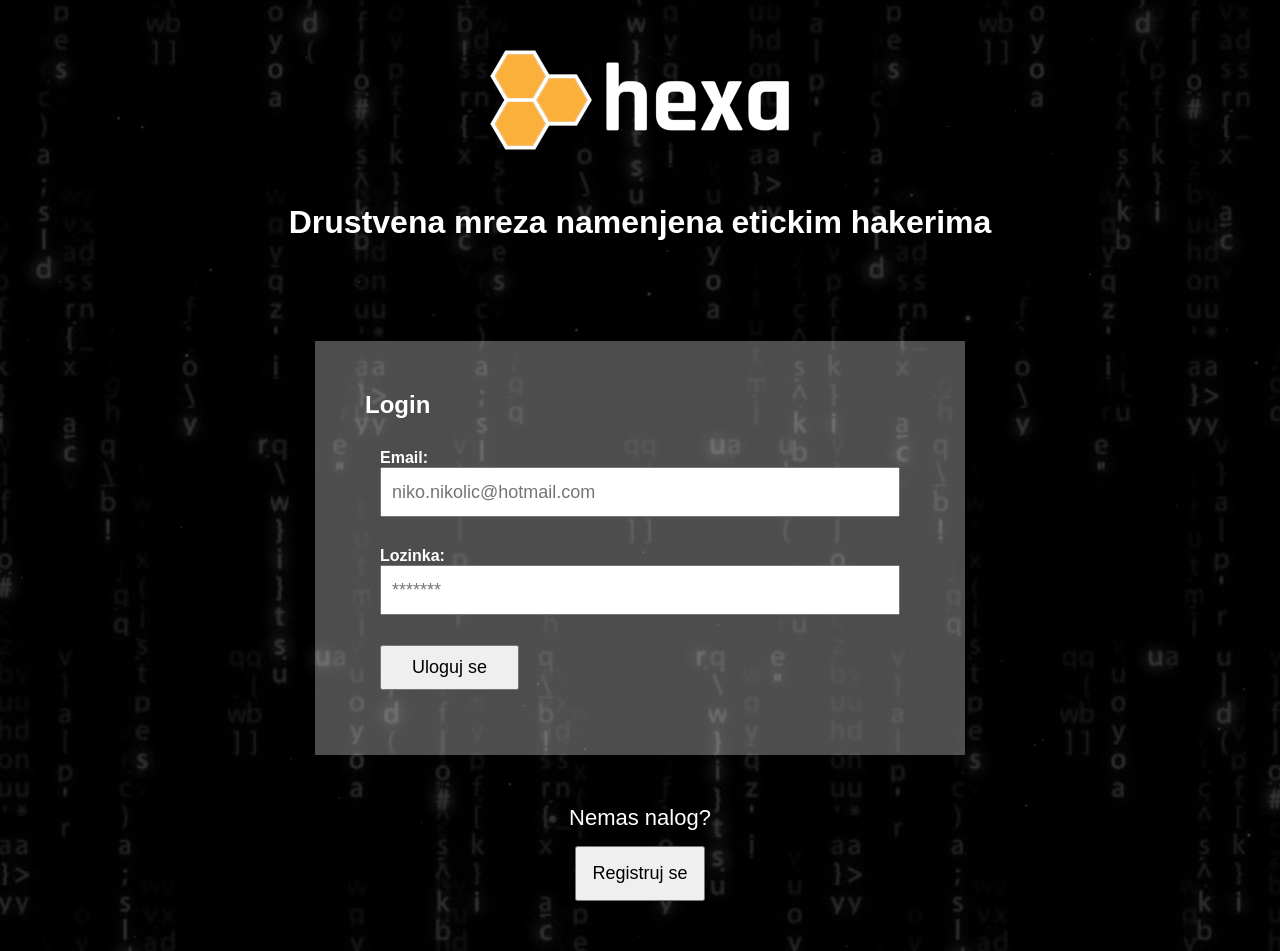
<file: index.html>
<!DOCTYPE html>
<html lang="en">
<head>
    <meta charset="UTF-8">
    <meta name="viewport" content="width=device-width, initial-scale=1.0">
    <title>Social network</title>
    <link rel="stylesheet" href="style.css">
</head>
<body>
    <div class="logo">
        <img src="img/logo.png" alt="photo is not loaded">
    </div>

    <h1>Drustvena mreza namenjena etickim hakerima</h1>

    <div class="main-wrapper">
        <form id="loginForm">
            <h2>Login</h2>

            <div>
                <label for="login_email">Email:</label>
                <input type="email" name="email" id="login_email" placeholder="niko.nikolic@hotmail.com">
            </div>

            <div>
                <label for="login_password">Lozinka:</label>
                <input type="password" name="password" id="login_password" placeholder="*******">
            </div>

            <div>
                <button>Uloguj se</button>
            </div>
        </form>
    </div>

    <div class="no-acc-register">
        <p>Nemas nalog?</p>
        <button id="registracija">Registruj se</button>
    </div>

    <div class="custom-modal">
        <button id="closeModal">X</button>
        <form id="registrationForm">
            <h2>Registracija korisnika</h2>
            <div>
                <div>
                    <label for="korisnicko_ime">Korisničko ime: *</label>
                    <input id="korisnicko_ime" type="text" name="korisnicko_ime" placeholder="niko.nikolic1">
                </div>

                <div>
                    <label for="email">Email adresa: *</label>
                    <input id="email" type="text" name="register_email" placeholder="niko.nikolic@mail.com">
                </div>
                
                <div>
                    <label for="lozinka">Lozinka: *</label>
                    <input id="lozinka" type="text" name="register_lozinka" placeholder="*******"> 
                </div>

                <div>
                    <label for="ponovi_lozinku">Ponovi lozinku: *</label>
                    <input id="ponovi_lozinku" type="text" name="ponovi_lozinku" placeholder="*******">
                </div>

                <div>
                    <button>Registruj se</button>
                </div>
            </div>
        </form>
    </div>
    
    <script src="js/Validator.js"></script>
    <script src="js/Sessions.js"></script>
    <script src="js/User.js"></script>
    <script src="js/app.js"></script>
</body>
</html>
</file>
<file: style.css>
*{
    margin: 0;
    padding: 0;
    box-sizing: border-box;
}


body{
    font-family: sans-serif;
    padding: 50px;
    background: url(img/bg.jpg);
    color: white;
    background-size: cover;
    box-shadow: rgba(0, 0, 0, 0.8) 0 0 0 10000px inset;
}

h1{
    text-align: center;
    margin-bottom: 100px;
}

h2{
    margin-bottom: 15px;
}

button{
    cursor: pointer;
}

.logo{
    text-align: center;
    margin-bottom: 50px;
}

.main-wrapper{
    max-width: 650px;
    margin: auto;
    background-color: rgba(255, 255, 255, 0.3);
    padding: 50px;
}

form div {
    padding: 15px;
}

form div label{
    display: block;
    font-weight: bold;
    font-size: 16px;
}

form div input{
    height: 50px;
    width: 100%;
    font-size: 18px;
    padding: 0px 10px;
}

form div button{
    cursor: pointer;
    padding: 10px 30px;
    font-size: 18px;
}

.no-acc-register{
    text-align: center;
    margin-top: 50px;
}

.no-acc-register p{
    font-size: 22px;
    margin-bottom: 15px;
}

.no-acc-register button{
    padding: 15px;
    font-size: 18px;
    cursor: pointer;
}

.custom-modal{
    display: none;
    background-color: rgb(0, 0, 0);
    box-shadow: rgba(255, 255, 255, 0.8) 0 0 1000px 10000px;
    color: white;
    padding: 50px;
    max-width: 650px;
    margin: auto;
    position: absolute;
    top: 10%;
    left: 0%;
    right: 0%;
    width: 100%;
}

.custom-modal #closeModal{
    height: 20px;
    width: 20px;
    color: white;
    background-color: transparent;
    border: 0;
    font-size: 25px;
    font-weight: bold;
    position: absolute;
    right: 30px;
    top: 40px;
}

.custom-modal #deleteProfile{
    padding: 5px 10px;
    color: #fff;
    background-color: rgb(255, 0, 0);
}

.custom-modal ul{
    color: rgb(255, 0, 0);
    margin-top: 5px;
}

.custom-modal ul li{
    list-style-type: none;
}

.inner-container{
    border: 1px solid rgb(0, 255, 0);
    color: white;
    padding: 15px;
}

.inner-container.left-side{
    text-align: center;
}

.inner-container img.profile{
    border-radius: 50%;
    width: 70%;
    display: block;
    margin: auto;
    border: 5px solid #fff;
    margin-bottom: 20px;
}

.inner-container.right-side form{
    display: flex;
    height: 100px;
}

.inner-container.right-side form textarea{
    width: 85%;
    border: 0;
    padding: 10px;
    resize: none;
    outline-color: rgb(0, 255, 0);
}

.inner-container.right-side form button{
    width: 15%;
    border: 0;
}

.inner-container.left-side button{
    padding: 10px;
    margin: 2px;
}

#allPostsWrapper .single-post{
    background-color: #eaeaea;
    padding: 15px;
    margin-top: 15px;
    color: #000;
}

#allPostsWrapper .single-post .post-content{
    padding-bottom: 10px;
    border-bottom: 1px solid #000;
    margin-bottom: 10px;
    font-size: 22px;
}

#allPostsWrapper.single-post .post-actions {
    display: flex;
    justify-content: space-between;
    color: grey;
}
  
  #allPostsWrapper .single-post .post-actions div button.like-btn {
    background-image: url("img/like.png");
    padding: 5px 15px 5px 40px;
    background-repeat: no-repeat;
    background-position: 10px;
    border: 0;
}
  
  #allPostsWrapper .single-post .post-actions div button.comment-btn {
    background-image: url("img/comment.png");
    padding: 5px 15px 5px 40px;
    background-repeat: no-repeat;
    background-position: 10px;
    border: 0;
}
  
  #allPostsWrapper .single-post .post-actions div button.remove-btn {
    border-color: red;
    color: red;
    padding: 5px 15px;
}
</file>
